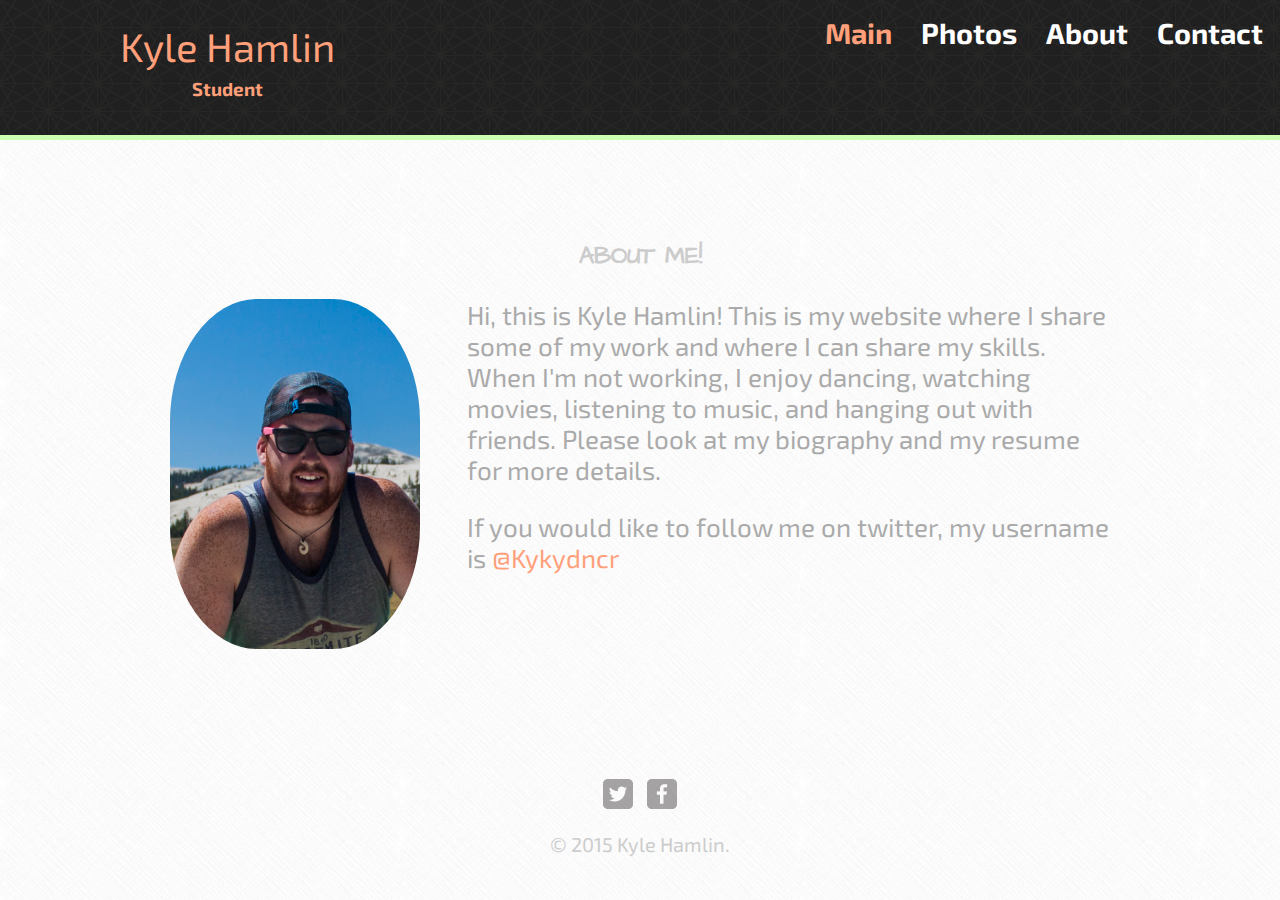
<file: index.html>
<!DOCTYPE html>
<html>
	<head>
		<meta charset="utf-8">
		<title>Kyle Hamlin | Student</title>
		<link rel="stylesheet" type="text/css" href="css/normalize.css">
		<link href='http://fonts.googleapis.com/css?family=Architects+Daughter|Exo+2' rel='stylesheet' type='text/css'>
		<link rel="stylesheet" type="text/css" href="css/styles.css">
		<link rel="stylesheet" type="text/css" href="css/responsive.css">
		<meta name="viewport" content="width=device-width, initial-scale=1.0">
	</head>
	<body>
		<header>
			<a href="index.html" id="logo">
				<h1>Kyle Hamlin</h1>
				<h3>Student</h3>
			</a>
			<nav>
				<ul>
					<li><a href="index.html" class="selected">Main</a></li>
					<li><a href="photos.html">Photos</a></li>
					<li><a href="bio.html">About</a></li>
					<li><a href="contact.html">Contact</a></li>
						<ul class="sub">
							<li><a href="bio.html">About Kyle</a></li>
							<li><a href="resume.html">Resume</a></li>
						</ul>
						<ul class="sub">
							<li><a href="personal-photos.html">Personal Photos</a></li>
							<li><a href="kyle-photos.html">Photos of Kyle</a></li>
						</ul>
				</ul>
			</nav>
		</header>
		<div><br></div>
		<div id="wrapper">
			<section>
				<h3>About Me!</h3>
			</section>
			<section>
				<img src="img/kyle.jpg" alt="Photo of Kyle Hamlin" class="profile-photo">
				<p>Hi, this is Kyle Hamlin! This is my website where I share some of my work and where I can share my skills. When I'm not working, I enjoy dancing, watching movies, listening to music, and hanging out with friends. Please look at my biography and my resume for more details.</p>
				<p>If you would like to follow me on twitter, my username is <a href="http://twitter.com/Kykydncr" target="_blank">@Kykydncr</a></p>
			</section>
		</div>
		<footer>
			<a href="http://twitter.com/Kykydncr"><img src="img/twitter-wrap.png" alt="Twitter Logo" class="social-icon"></a>
			<a href="http://facebook.com/krhamlin"><img src="img/facebook-wrap.png" alt="Facebook Logo" class="social-icon"></a>
			<p>&copy; 2015 Kyle Hamlin.</p>
		</footer>
	</body>
</html>
</file>
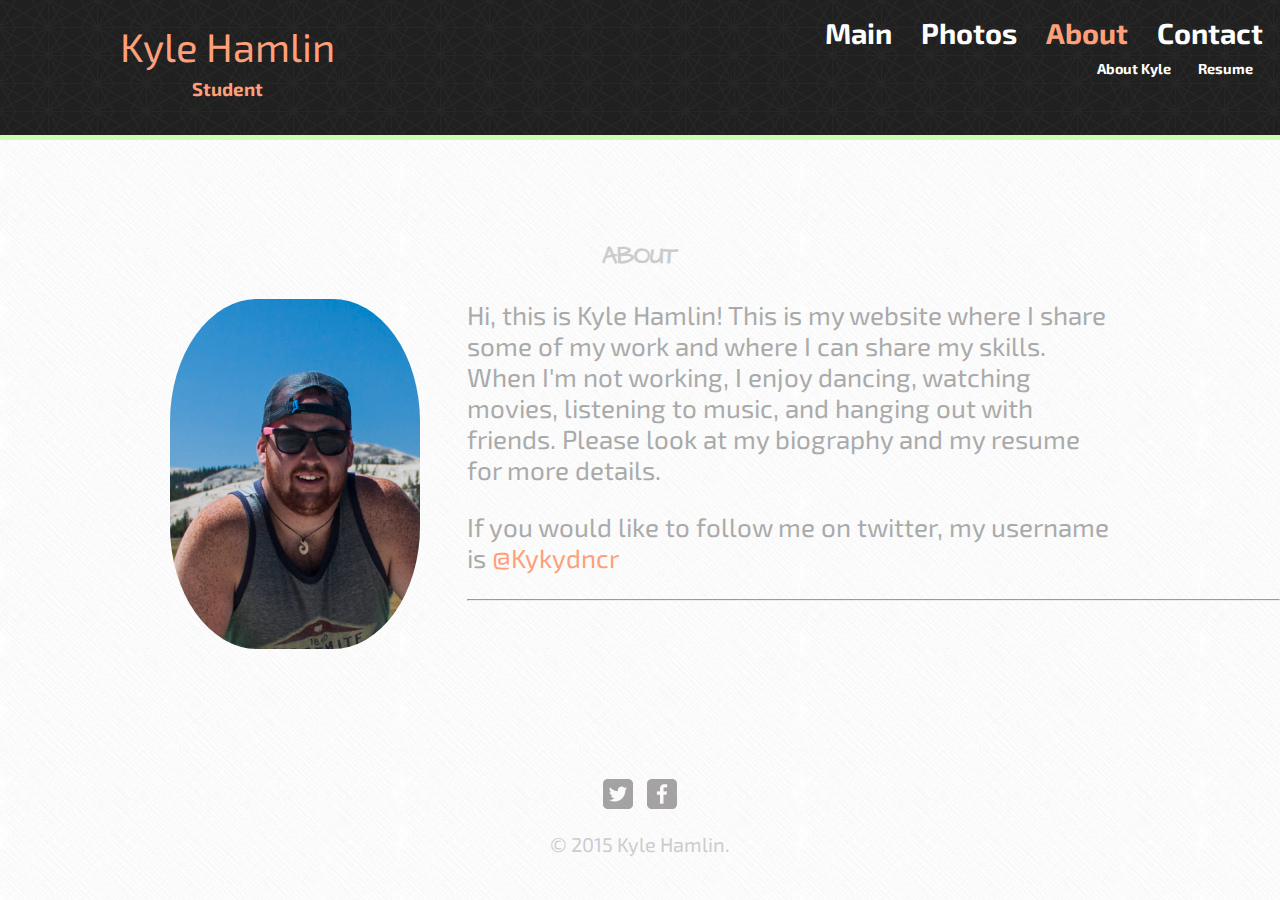
<file: about.html>
<!DOCTYPE html>
<html>
	<head>
		<meta charset="utf-8">
		<title>Kyle Hamlin | Student</title>
		<link rel="stylesheet" type="text/css" href="css/normalize.css">
		<link href='http://fonts.googleapis.com/css?family=Architects+Daughter|Exo+2' rel='stylesheet' type='text/css'>
		<link rel="stylesheet" type="text/css" href="css/styles.css">
		<link rel="stylesheet" type="text/css" href="css/responsive.css">
		<meta name="viewport" content="width=device-width, initial-scale=1.0">
	</head>
	<body>
		<header>
			<a href="index.html" id="logo">
				<h1>Kyle Hamlin</h1>
				<h3>Student</h3>
			</a>
			<nav>
				<ul>
					<li><a href="index.html">Main</a></li>
					<li><a href="photos.html">Photos</a></li>
					<li><a href="about.html" class="selected">About</a></li>
					<li><a href="contact.html">Contact</a></li>
						<ul class="show">
							<li><a href="bio.html">About Kyle</a></li>
							<li><a href="resume.html">Resume</a></li>
						</ul>
						<ul class="sub">
							<li><a href="personal-photos.html">Personal Photos</a></li>
							<li><a href="kyle-photos.html">Photos of Kyle</a></li>
						</ul>
				</ul>
			</nav>
		</header>
		<div><br></div>
		<div id="wrapper">
			<section>
				<h3>About</h3>
			</section>
			<section>
				<img src="img/kyle.jpg" alt="Photo of Kyle Hamlin" class="profile-photo">
				<p>Hi, this is Kyle Hamlin! This is my website where I share some of my work and where I can share my skills. When I'm not working, I enjoy dancing, watching movies, listening to music, and hanging out with friends. Please look at my biography and my resume for more details.</p>
				<p>If you would like to follow me on twitter, my username is <a href="http://twitter.com/Kykydncr" target="_blank">@Kykydncr</a></p>
			</section>
		</div>
		<hr>
		<footer>
			<a href="http://twitter.com/Kykydncr"><img src="img/twitter-wrap.png" alt="Twitter Logo" class="social-icon"></a>
			<a href="http://facebook.com/krhamlin"><img src="img/facebook-wrap.png" alt="Facebook Logo" class="social-icon"></a>
			<p>&copy; 2015 Kyle Hamlin.</p>
		</footer>
	</body>
</html>
</file>
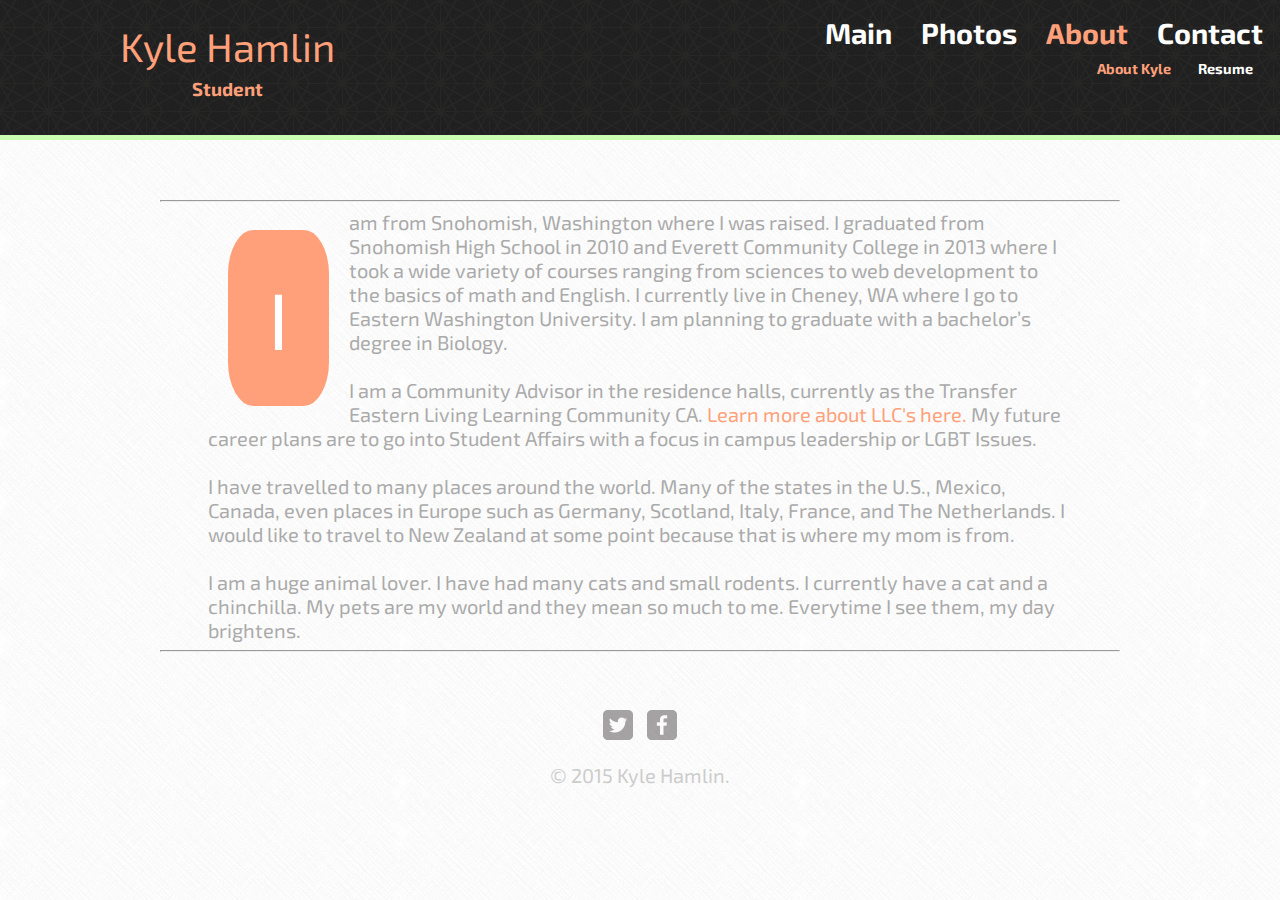
<file: bio.html>
<!DOCTYPE html>
<html>
	<head>
		<meta charset="utf-8">
		<title>Kyle Hamlin | Student</title>
		<link rel="stylesheet" type="text/css" href="css/normalize.css">
		<link href='http://fonts.googleapis.com/css?family=Architects+Daughter|Exo+2' rel='stylesheet' type='text/css'>
		<link rel="stylesheet" type="text/css" href="css/resume.css">
		<link rel="stylesheet" type="text/css" href="css/styles.css">
		<link rel="stylesheet" type="text/css" href="css/responsive.css">
		<meta name="viewport" content="width=device-width, initial-scale=1.0">
	</head>
	<body>
		<header>
			<a href="index.html" id="logo">
				<h1>Kyle Hamlin</h1>
				<h3>Student</h3>
			</a>
			<nav>
				<ul>
					<li><a href="index.html">Main</a></li>
					<li><a href="photos.html">Photos</a></li>
					<li><a href="bio.html" class="selected">About</a></li>
					<li><a href="contact.html">Contact</a></li>
						<ul class="show">
							<li><a href="bio.html" class="selected">About Kyle</a></li>
							<li><a href="resume.html">Resume</a></li>
						</ul>
						<ul class="sub">
							<li><a href="personal-photos.html">Personal Photos</a></li>
							<li><a href="kyle-photos.html">Photos of Kyle</a></li>
						</ul>
				</ul>
			</nav>
		</header>
		<div class="clear"><br><br></div>
		<div class="biography">

			<hr>

			<p class="biography"><span class="dropcap">I</span> am from Snohomish, Washington where I was raised. I graduated from Snohomish High School in 2010 and Everett Community College in 2013 where I took a wide variety of courses ranging from sciences to web development to the basics of math and English. I currently live in Cheney, WA where I go to Eastern Washington University. I am planning to graduate with a bachelor’s degree in Biology. 
			<br><br>
			I am a Community Advisor in the residence halls, currently as the Transfer Eastern Living Learning Community CA. <a href="http://access.ewu.edu/housing/reshalloverview/living-learning-communities">Learn more about LLC&#39;s here.</a> My future career plans are to go into Student Affairs with a focus in campus leadership or LGBT Issues.
			<br><br>
			I have travelled to many places around the world. Many of the states in the U.S., Mexico, Canada, even places in Europe such as Germany, Scotland, Italy, France, and The Netherlands. I would like to travel to New Zealand at some point because that is where my mom is from.
			<br><br>
			I am a huge animal lover. I have had many cats and small rodents. I currently have a cat and a chinchilla. My pets are my world and they mean so much to me. Everytime I see them, my day brightens.
			</p>
			<hr>

		</div>
		<footer>
			<a href="http://twitter.com/Kykydncr"><img src="img/twitter-wrap.png" alt="Twitter Logo" class="social-icon"></a>
			<a href="http://facebook.com/krhamlin"><img src="img/facebook-wrap.png" alt="Facebook Logo" class="social-icon"></a>
			<p>&copy; 2015 Kyle Hamlin.</p>
		</footer>
	</body>
</html>
</file>
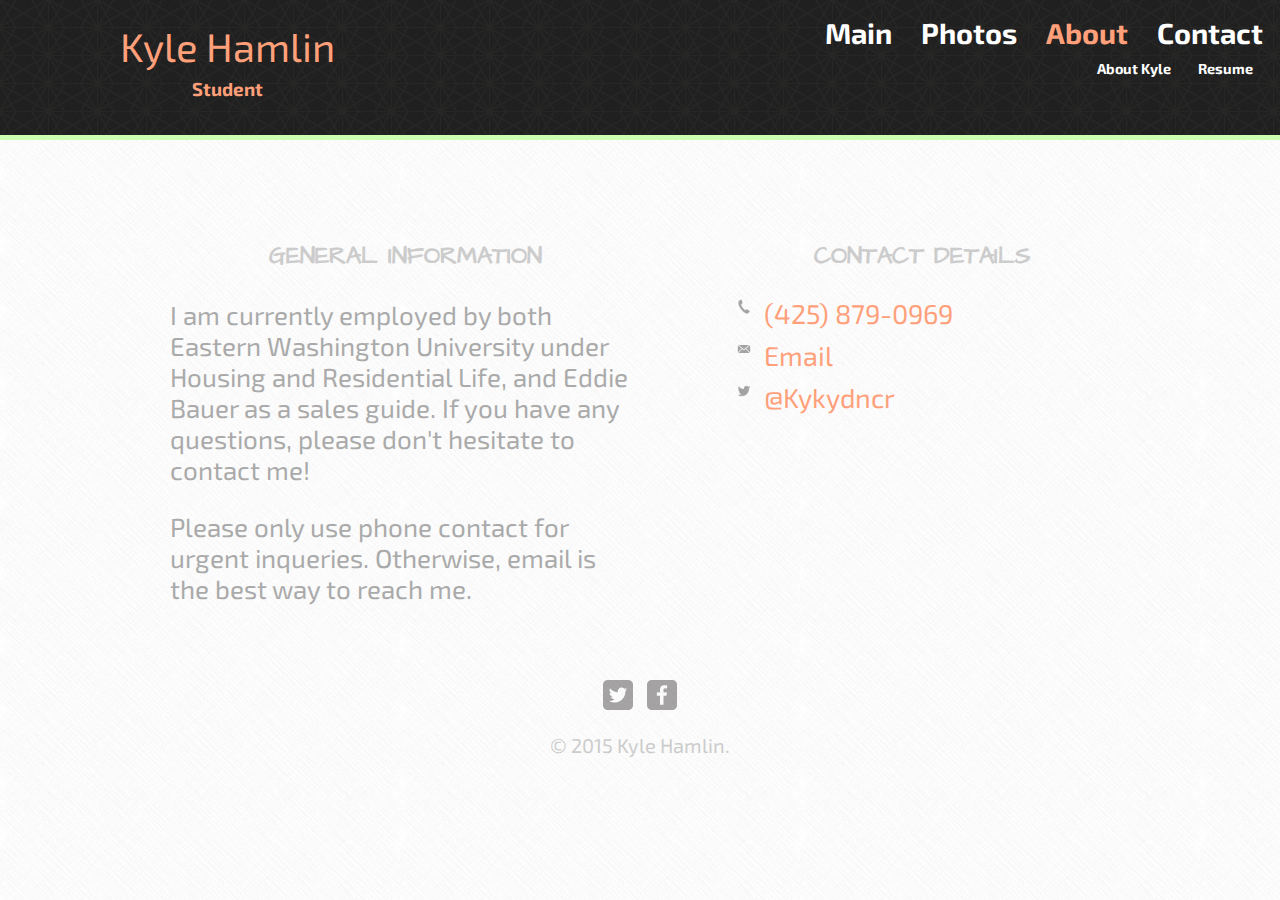
<file: contact-phone.html>
<!DOCTYPE html>
<html>
	<head>
		<meta charset="utf-8">
		<title>Kyle Hamlin | Student</title>
		<link rel="stylesheet" type="text/css" href="css/normalize.css">
		<link href='http://fonts.googleapis.com/css?family=Architects+Daughter|Exo+2' rel='stylesheet' type='text/css'>
		<link rel="stylesheet" type="text/css" href="css/styles.css">
		<link rel="stylesheet" type="text/css" href="css/responsive.css">
		<meta name="viewport" content="width=device-width, initial-scale=1.0">
	</head>
	<body>
		<header>
			<a href="index.html" id="logo">
				<h1>Kyle Hamlin</h1>
				<h3>Student</h3>
			</a>
			<nav>
				<ul>
					<li><a href="index.html">Main</a></li>
					<li><a href="photos.html">Photos</a></li>
						<ul class="sub">
							<li><a href="personal-photos.html">Personal Photos</a></li>
							<li><a href="kyle-photos.html">Photos of Kyle</a></li>
						</ul>
					<li><a href="bio.html" class="selected">About</a></li>
					<li><a href="contact.html">Contact</a></li>
						<ul class="show">
							<li><a href="bio.html">About Kyle</a></li>
							<li><a href="resume.html">Resume</a></li>
						</ul>
				</ul>
			</nav>
		</header>
		<div><br></div>
		<div id="wrapper">
			<section id="primary">
				<h3>General Information</h3>
				<p>I am currently employed by both Eastern Washington University under Housing and Residential Life, and Eddie Bauer as a sales guide. If you have any questions, please don't hesitate to contact me!</p>
				<p>Please only use phone contact for urgent inqueries. Otherwise, email is the best way to reach me.</p>
			</section>
			<section id="secondary">
				<h3>Contact Details</h3>
				<ul class="contact-info">
					<li class="phone"><a href="tel:4258790969">(425) 879-0969</a></li>
					<li class="mail"><a href="mailto:krhamlin@eagles.ewu.edu">Email</a></li>
					<li class="twitter"><a href="http://twitter.com/intent/tweet?screen_name=kykydncr" target="_blank">@Kykydncr</a></li>
				</ul>
			</section>
		</div>
		<footer>
			<a href="http://twitter.com/Kykydncr"><img src="img/twitter-wrap.png" alt="Twitter Logo" class="social-icon"></a>
			<a href="http://facebook.com/krhamlin"><img src="img/facebook-wrap.png" alt="Facebook Logo" class="social-icon"></a>
			<p>&copy; 2015 Kyle Hamlin.</p>
		</footer>
	</body>
</html>
</file>
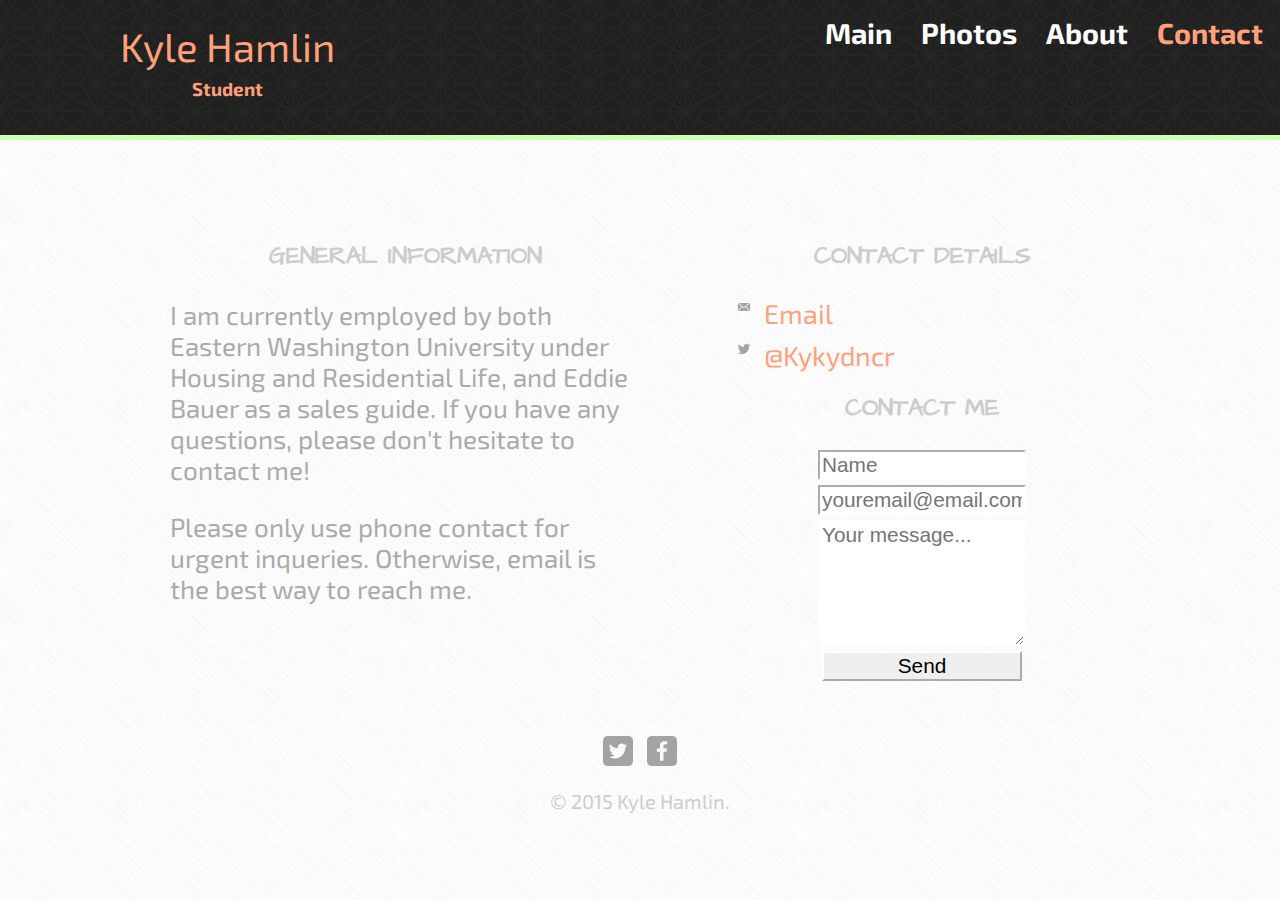
<file: contact.html>
<!DOCTYPE html>
<html>
	<head>
		<meta charset="utf-8">
		<title>Kyle Hamlin | Student</title>
		<link rel="stylesheet" type="text/css" href="css/normalize.css">
		<link href='http://fonts.googleapis.com/css?family=Architects+Daughter|Exo+2' rel='stylesheet' type='text/css'>
		<link rel="stylesheet" type="text/css" href="css/styles.css">
		<link rel="stylesheet" type="text/css" href="css/responsive.css">
		<meta name="viewport" content="width=device-width, initial-scale=1.0">
	</head>
	<body>
		<header>
			<a href="index.html" id="logo">
				<h1>Kyle Hamlin</h1>
				<h3>Student</h3>
			</a>
			<nav>
				<ul>
					<li><a href="index.html">Main</a></li>
					<li><a href="photos.html">Photos</a></li>
					<li><a href="bio.html">About</a></li>
					<li><a href="contact.html" class="selected">Contact</a></li>
						<ul class="sub">
							<li><a href="bio.html">About Kyle</a></li>
							<li><a href="resume.html">Resume</a></li>
						</ul>
						<ul class="sub">
							<li><a href="personal-photos.html">Personal Photos</a></li>
							<li><a href="kyle-photos.html">Photos of Kyle</a></li>
						</ul>
				</ul>
			</nav>
		</header>
		<div><br></div>
		<div id="wrapper">
			<section id="primary">
				<h3>General Information</h3>
				<p>I am currently employed by both Eastern Washington University under Housing and Residential Life, and Eddie Bauer as a sales guide. If you have any questions, please don't hesitate to contact me!</p>
				<p>Please only use phone contact for urgent inqueries. Otherwise, email is the best way to reach me.</p>
			</section>
			<section id="secondary">
				<h3>Contact Details</h3>
				<ul class="contact-info">
					<!-- <li class="phone"><a href="contact-phone.html">Click here for my telephone number</a></li> -->
					<li class="mail"><a href="mailto:krhamlin@eagles.ewu.edu">Email</a></li>
					<li class="twitter"><a href="http://twitter.com/intent/tweet?screen_name=kykydncr" target="_blank">@Kykydncr</a></li>
				</ul>
				<h3>Contact Me</h3>
					<form action="//formspree.io/krhamlin@eagles.ewu.edu" method="POST">
    					<input type="text" name="name" placeholder="Name"><br>
    					<input type="email" name="_replyto" placeholder="youremail@email.com"><br>
    					<input type="hidden" name="_next" value="http://krhamlin.github.io/kylerhamlin/thanks.html" />
    					<input type="hidden" name="_subject" value="From Website!" />
    					<textarea name="message" rows="5" placeholder="Your message..."></textarea><br>
    					<input type="submit" value="Send">
					</form>
			</section>
		</div>
		<footer>
			<a href="http://twitter.com/Kykydncr"><img src="img/twitter-wrap.png" alt="Twitter Logo" class="social-icon"></a>
			<a href="http://facebook.com/krhamlin"><img src="img/facebook-wrap.png" alt="Facebook Logo" class="social-icon"></a>
			<p>&copy; 2015 Kyle Hamlin.</p>
		</footer>
	</body>
</html>
</file>
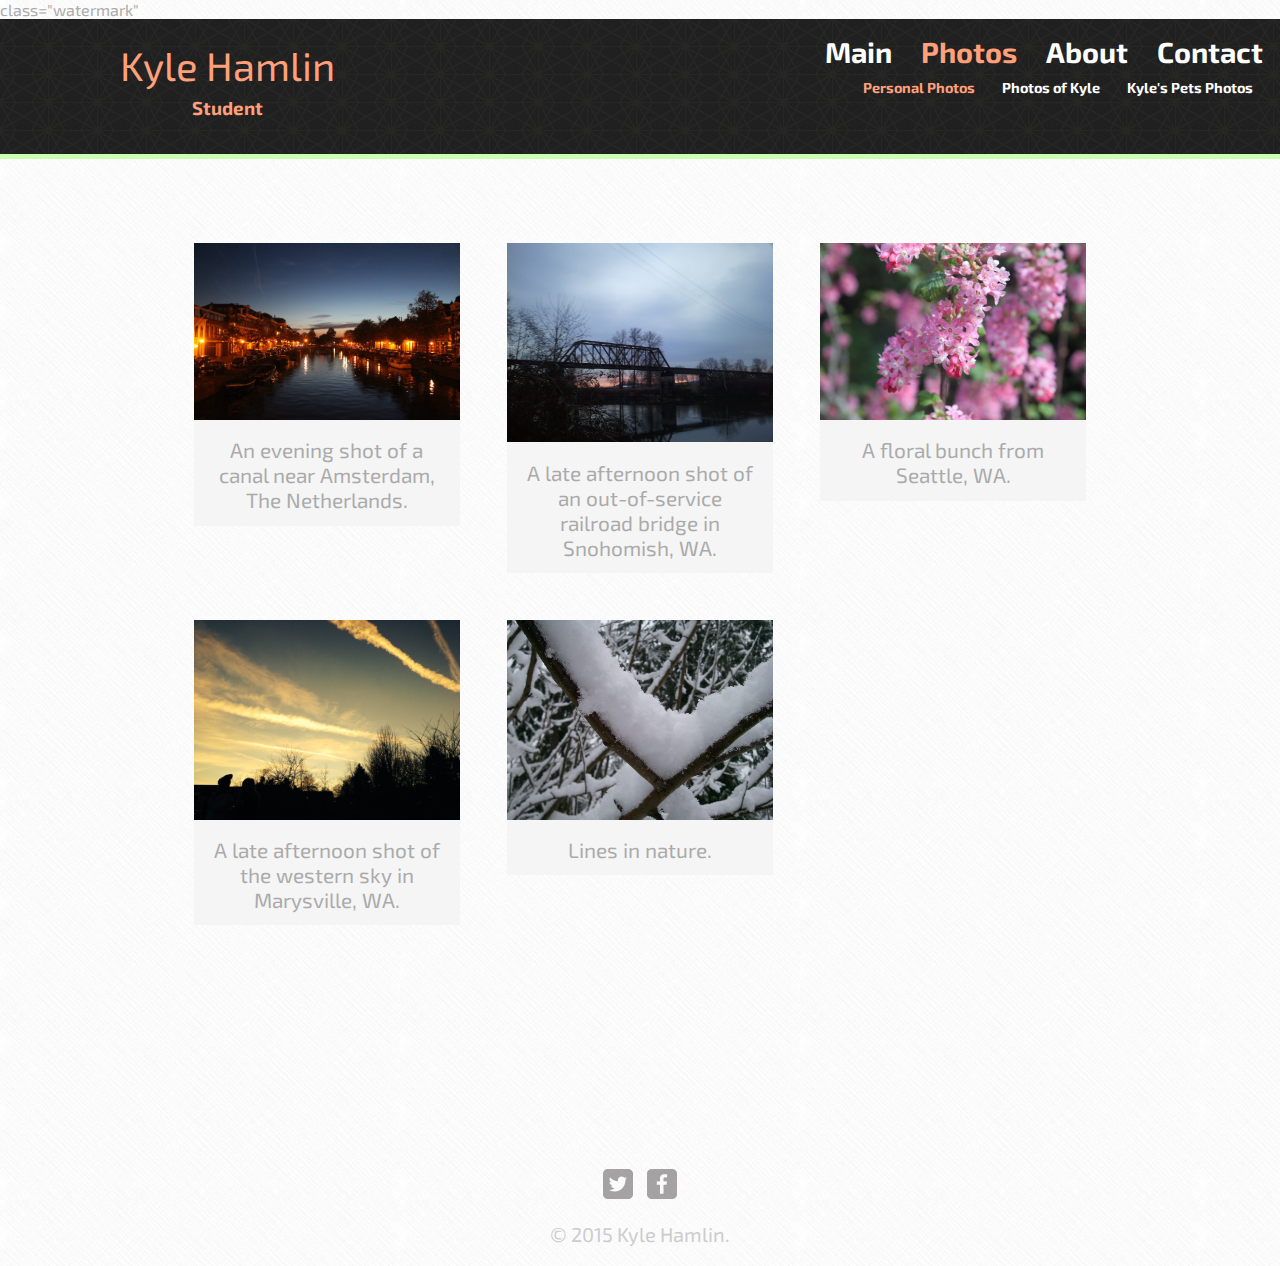
<file: personal-photos.html>
class="watermark"<!DOCTYPE html>
<html>
	<head>
		<meta charset="utf-8">
		<title>Kyle Hamlin | Student</title>
		<link rel="stylesheet" type="text/css" href="css/normalize.css">
		<link href='http://fonts.googleapis.com/css?family=Architects+Daughter|Exo+2' rel='stylesheet' type='text/css'>
		<link rel="stylesheet" type="text/css" href="css/styles.css">
		<link rel="stylesheet" type="text/css" href="css/responsive.css">
		<meta name="viewport" content="width=device-width, initial-scale=1.0">
	</head>
	<body>
		<header>
			<a href="index.html" id="logo">
				<h1>Kyle Hamlin</h1>
				<h3>Student</h3>
			</a>
			<nav>
				<ul>
					<li><a href="index.html">Main</a></li>
					<li><a href="photos.html" class="selected">Photos</a></li>
					<li><a href="bio.html">About</a></li>
					<li><a href="contact.html">Contact</a></li>
						<ul class="sub">
							<li><a href="bio.html">About Kyle</a></li>
							<li><a href="resume.html">Resume</a></li>
						</ul>
						<ul class="show minor">
							<li><a href="personal-photos.html" class="selected">Personal Photos</a></li>
							<li><a href="kyle-photos.html">Photos of Kyle</a></li>
							<li><a href="pet-photos.html">Kyle's Pets Photos</a></li>
						</ul>
				</ul>
			</nav>
		</header>
		<div class="clear"><br><br><br></div>
		<div id="wrapper">
			<section>
				<ul id="gallery3">
					<li>
						<a href="img/amsterdam.jpg" target="_blank">
							<img src="img/amsterdam.jpg" alt="" class="watermark">
							<p>An evening shot of a canal near Amsterdam, The Netherlands.</p>
						</a>
					</li>
					<li>
						<a href="img/bridge.jpg" target="_blank">
							<img src="img/bridge.jpg" alt="" class="watermark">
							<p>A late afternoon shot of an out-of-service railroad bridge in Snohomish, WA.</p>
						</a>
					</li>
					<li>
						<a href="img/flowers.jpg" target="_blank">
							<img src="img/flowers.jpg" alt="" class="watermark">
							<p>A floral bunch from Seattle, WA.</p>
						</a>
					</li>
					<li>
						<a href="img/sky.jpg" target="_blank">
							<img src="img/sky.jpg" alt="" class="watermark">
							<p>A late afternoon shot of the western sky in Marysville, WA.</p>
						</a>
					</li>
					<li>
						<a href="img/snow.jpg" target="_blank">
							<img src="img/snow.jpg" alt="" class="watermark">
							<p>Lines in nature.</p>
						</a>
					</li>
				</ul>
			</section>
			<section class="top">
				<p><a href="#top">| Back to Top |</a></p>
			</section>
		</div>
		<footer>
			<a href="http://twitter.com/Kykydncr"><img src="img/twitter-wrap.png" alt="Twitter Logo" class="social-icon"></a>
			<a href="http://facebook.com/krhamlin"><img src="img/facebook-wrap.png" alt="Facebook Logo" class="social-icon"></a>
			<p>&copy; 2015 Kyle Hamlin.</p>
		</footer>
	</body>
</html>
</file>
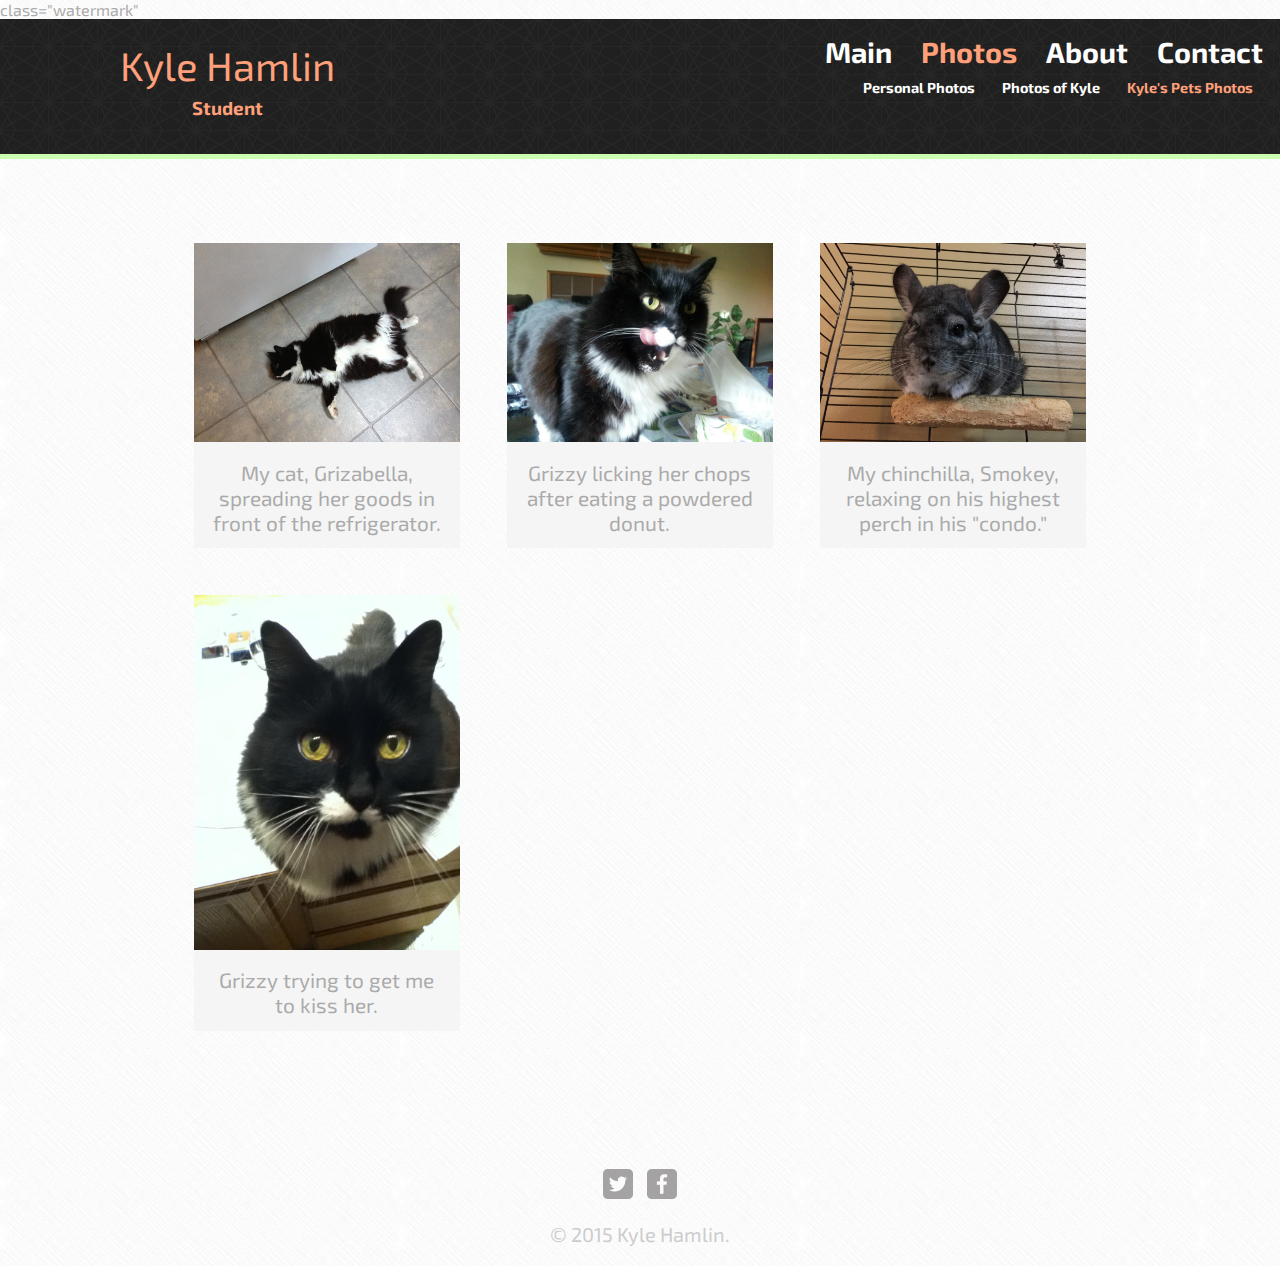
<file: pet-photos.html>
class="watermark"<!DOCTYPE html>
<html>
	<head>
		<meta charset="utf-8">
		<title>Kyle Hamlin | Student</title>
		<link rel="stylesheet" type="text/css" href="css/normalize.css">
		<link href='http://fonts.googleapis.com/css?family=Architects+Daughter|Exo+2' rel='stylesheet' type='text/css'>
		<link rel="stylesheet" type="text/css" href="css/styles.css">
		<link rel="stylesheet" type="text/css" href="css/responsive.css">
		<meta name="viewport" content="width=device-width, initial-scale=1.0">
	</head>
	<body>
		<header>
			<a href="index.html" id="logo">
				<h1>Kyle Hamlin</h1>
				<h3>Student</h3>
			</a>
			<nav>
				<ul>
					<li><a href="index.html">Main</a></li>
					<li><a href="photos.html" class="selected">Photos</a></li>
					<li><a href="bio.html">About</a></li>
					<li><a href="contact.html">Contact</a></li>
						<ul class="sub">
							<li><a href="bio.html">About Kyle</a></li>
							<li><a href="resume.html">Resume</a></li>
						</ul>
						<ul class="show minor">
							<li><a href="personal-photos.html">Personal Photos</a></li>
							<li><a href="kyle-photos.html">Photos of Kyle</a></li>
							<li><a href="pet-photos.html" class="selected">Kyle's Pets Photos</a></li>
						</ul>
				</ul>
			</nav>
		</header>
		<div class="clear"><br><br><br></div>
		<div id="wrapper">
			<section>
				<ul id="gallery3">
					<li>
						<a href="img/grizzy1.jpg" target="_blank">
							<img src="img/grizzy1.jpg" alt="" class="watermark">
							<p>My cat, Grizabella, spreading her goods in front of the refrigerator.</p>
						</a>
					</li>
					<li>
						<a href="img/grizzy2.jpg" target="_blank">
							<img src="img/grizzy2.jpg" alt="" class="watermark">
							<p>Grizzy licking her chops after eating a powdered donut.</p>
						</a>
					</li>
					<li>
						<a href="img/smokey2.jpg" target="_blank">
							<img src="img/smokey2.jpg" alt="" class="watermark">
							<p>My chinchilla, Smokey, relaxing on his highest perch in his "condo."</p>
						</a>
					</li>
					<li>
						<a href="img/grizzy3.jpg" target="_blank">
							<img src="img/grizzy3.jpg" alt="" class="watermark">
							<p>Grizzy trying to get me to kiss her.</p>
						</a>
					</li>
				</ul>
			</section>
			<section class="top">
				<p><a href="#top">| Back to Top |</a></p>
			</section>
		</div>
		<footer>
			<a href="http://twitter.com/Kykydncr"><img src="img/twitter-wrap.png" alt="Twitter Logo" class="social-icon"></a>
			<a href="http://facebook.com/krhamlin"><img src="img/facebook-wrap.png" alt="Facebook Logo" class="social-icon"></a>
			<p>&copy; 2015 Kyle Hamlin.</p>
		</footer>
	</body>
</html>
</file>
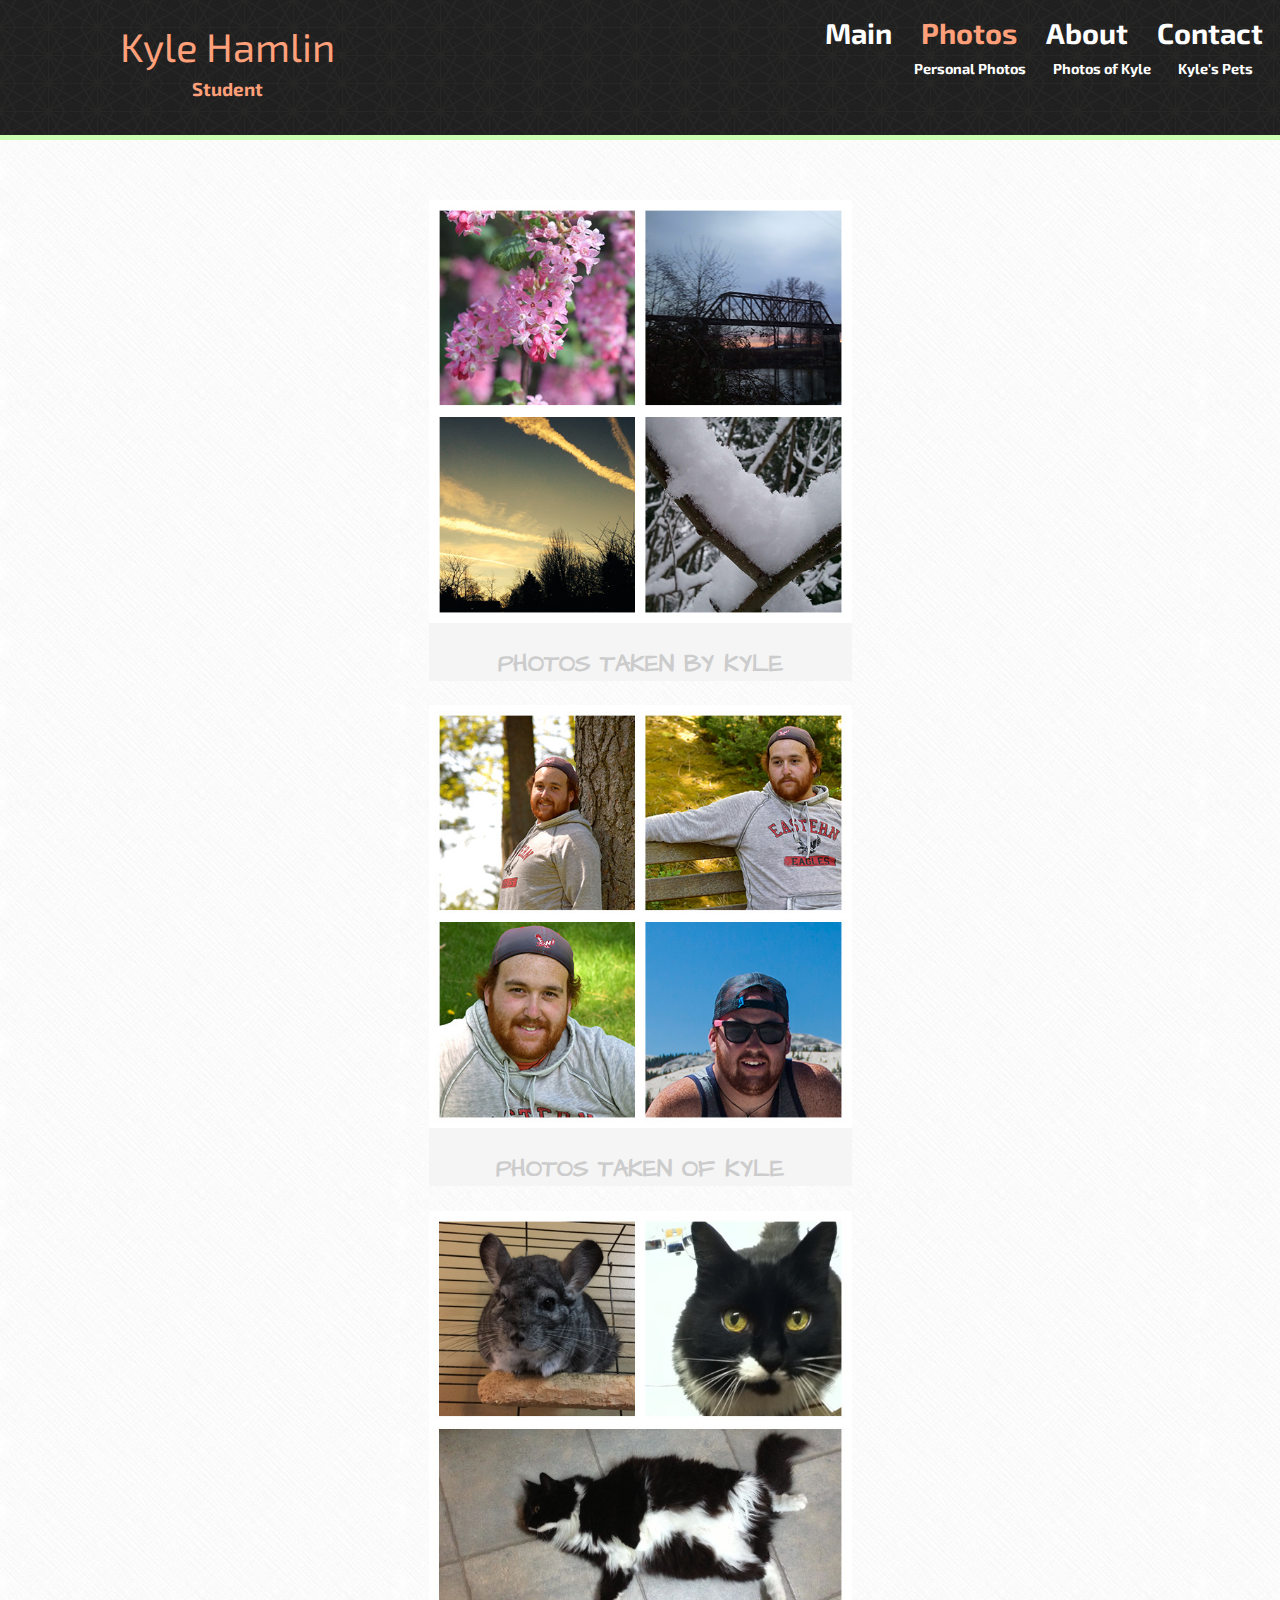
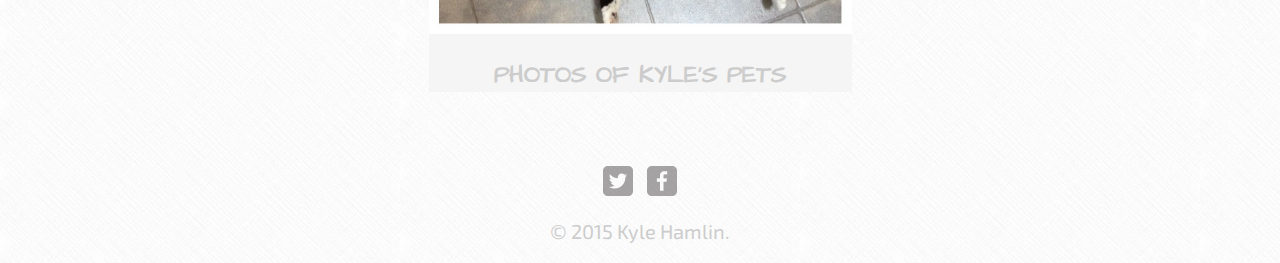
<file: photos.html>
<!DOCTYPE html>
<html>
	<head>
		<meta charset="utf-8">
		<title>Kyle Hamlin | Student</title>
		<link rel="stylesheet" type="text/css" href="css/normalize.css">
		<link href='http://fonts.googleapis.com/css?family=Architects+Daughter|Exo+2' rel='stylesheet' type='text/css'>
		<link rel="stylesheet" type="text/css" href="css/styles.css">
		<link rel="stylesheet" type="text/css" href="css/responsive.css">
		<meta name="viewport" content="width=device-width, initial-scale=1.0">
	</head>
	<body>
		<header>
			<a href="index.html" id="logo">
				<h1>Kyle Hamlin</h1>
				<h3>Student</h3>
			</a>
			<nav>
				<ul>
					<li><a href="index.html">Main</a></li>
					<li><a href="photos.html" class="selected">Photos</a></li>
					<li><a href="bio.html">About</a></li>
					<li><a href="contact.html">Contact</a></li>
						<ul class="sub">
							<li><a href="bio.html">About Kyle</a></li>
							<li><a href="resume.html">Resume</a></li>
						</ul>
						<ul class="show">
							<li><a href="personal-photos.html">Personal Photos</a></li>
							<li><a href="kyle-photos.html">Photos of Kyle</a></li>
							<li><a href="pet-photos.html">Kyle's Pets</a></li>
						</ul>
				</ul>
			</nav>
		</header>
		<div class="clear"><br><br><br></div>
		<div id="wrapper">
			<section>
				<ul id="gallery2">
					<li class="pix">
						<a href="personal-photos.html">
							<img src="img/personal-photos.jpg" alt="">
							<h3>Photos taken by Kyle</h3>
						</a>
					</li>
					<li class="pix">
						<a href="kyle-photos.html">
							<img src="img/kyle-photos.jpg" alt="">
							<h3>Photos taken of Kyle</h3>
						</a>
					</li>
					<li class="pix">
						<a href="pet-photos.html">
							<img src="img/pets.jpg" alt="">
							<h3>Photos of Kyle's pets</h3>
						</a>
					</li>
				</ul>
			</section>
		</div>
		<footer>
			<a href="http://twitter.com/Kykydncr"><img src="img/twitter-wrap.png" alt="Twitter Logo" class="social-icon"></a>
			<a href="http://facebook.com/krhamlin"><img src="img/facebook-wrap.png" alt="Facebook Logo" class="social-icon"></a>
			<p>&copy; 2015 Kyle Hamlin.</p>
		</footer>
	</body>
</html>
</file>
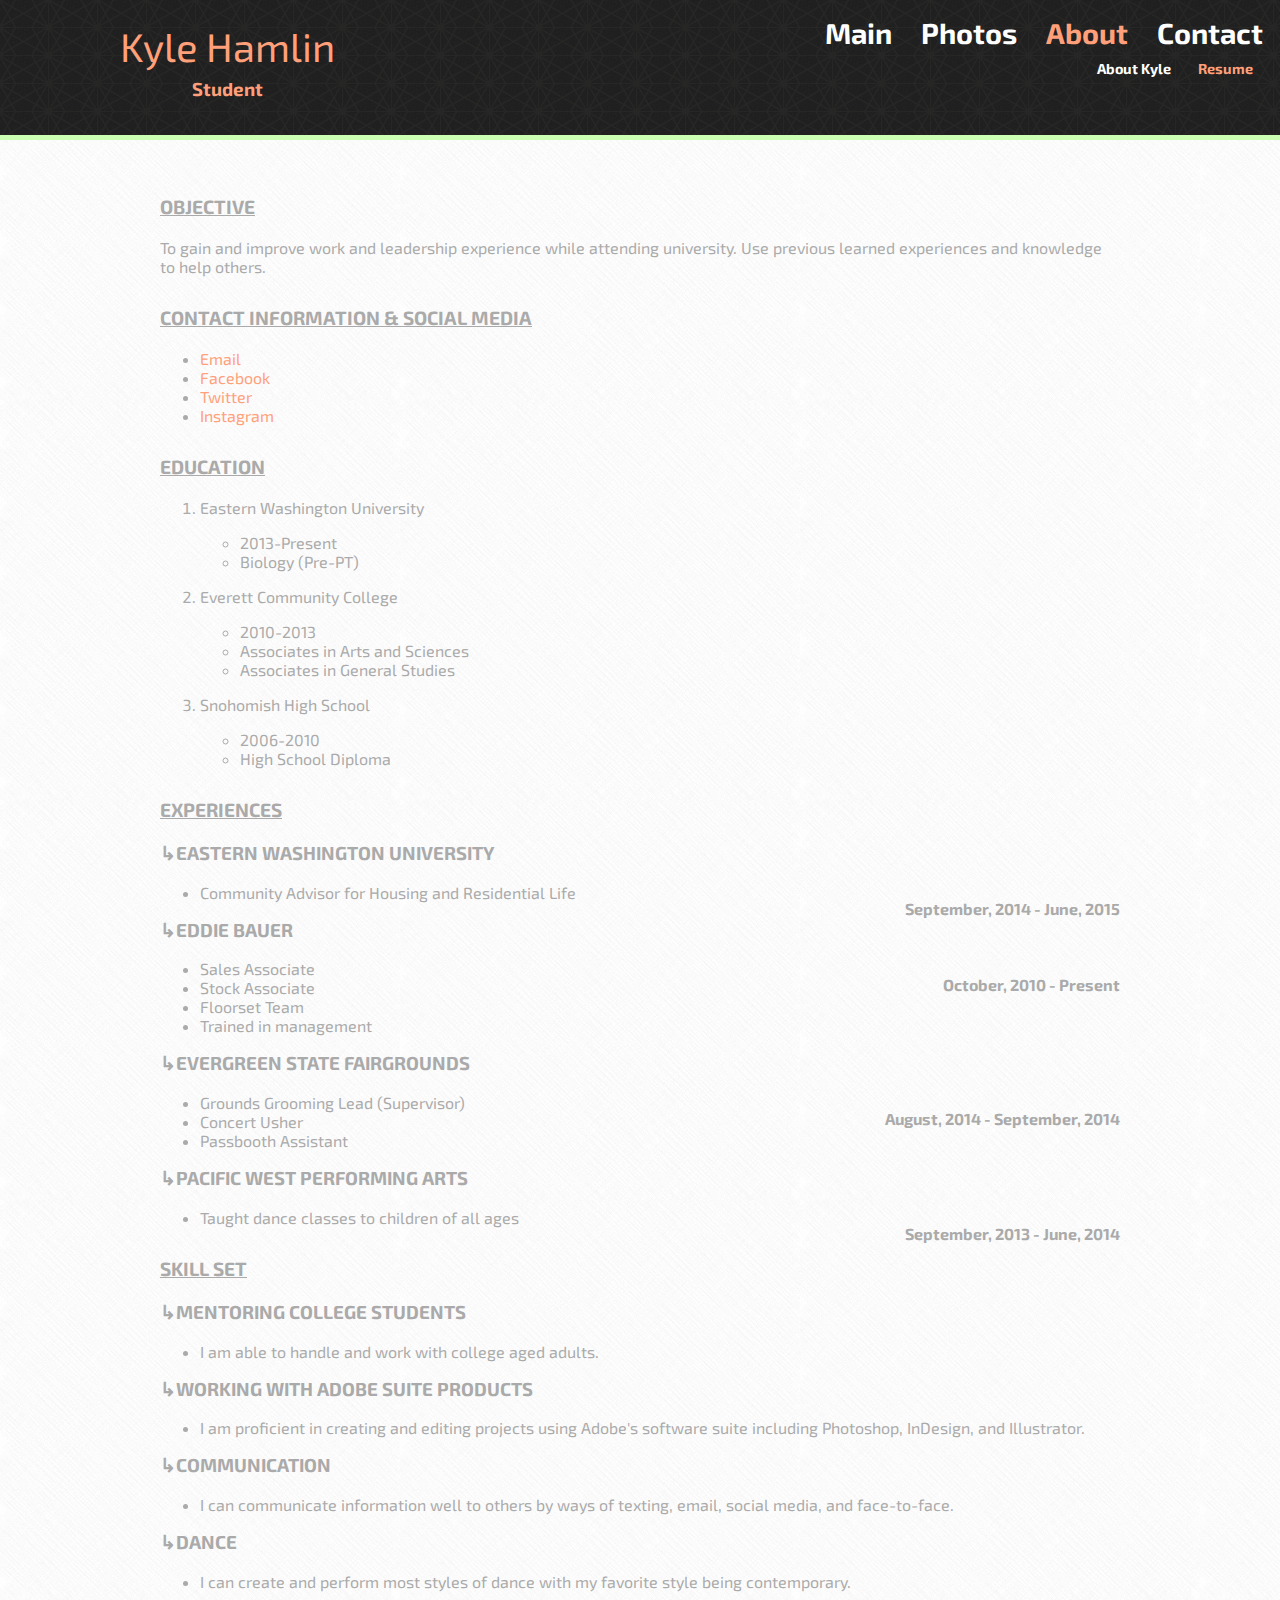
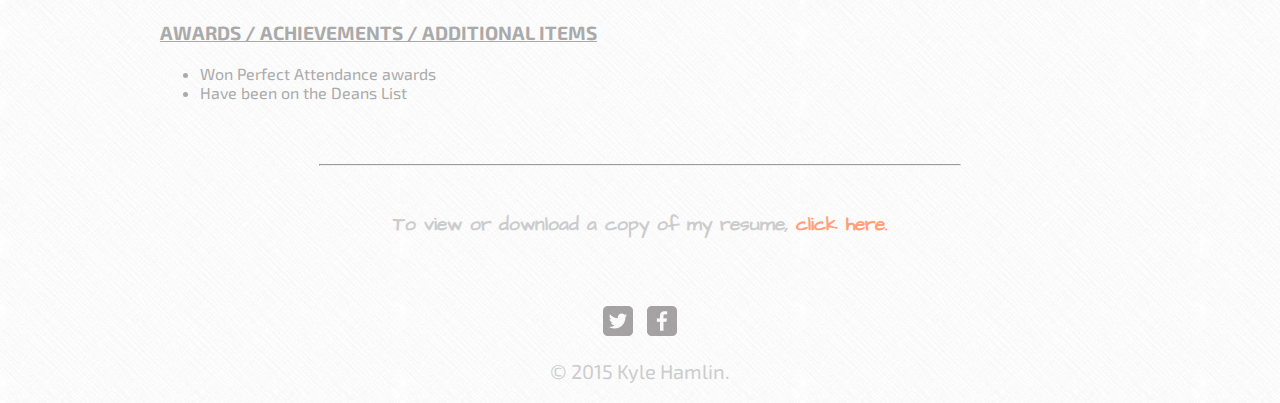
<file: resume.html>
<!DOCTYPE html>
<html>
	<head>
		<meta charset="utf-8">
		<title>Kyle Hamlin | Student</title>
		<link rel="stylesheet" type="text/css" href="css/normalize.css">
		<link href='http://fonts.googleapis.com/css?family=Architects+Daughter|Exo+2' rel='stylesheet' type='text/css'>
		<link rel="stylesheet" type="text/css" href="css/resume.css">
		<link rel="stylesheet" type="text/css" href="css/styles.css">
		<link rel="stylesheet" type="text/css" href="css/responsive.css">
		<meta name="viewport" content="width=device-width, initial-scale=1.0">
	</head>
	<body>
		<header>
			<a href="index.html" id="logo">
				<h1>Kyle Hamlin</h1>
				<h3>Student</h3>
			</a>
			<nav>
				<ul>
					<li><a href="index.html">Main</a></li>
					<li><a href="photos.html">Photos</a></li>
					<li><a href="bio.html" class="selected">About</a></li>
					<li><a href="contact.html">Contact</a></li>
						<ul class="show">
							<li><a href="bio.html">About Kyle</a></li>
							<li><a href="resume.html" class="selected">Resume</a></li>
						</ul>
						<ul class="sub">
							<li><a href="personal-photos.html">Personal Photos</a></li>
							<li><a href="kyle-photos.html">Photos of Kyle</a></li>
						</ul>
				</ul>
			</nav>
		</header>
		<div class="clear"><br><br></div>
		<section class="bio">
			<h2>Objective</h2>
				<p>To gain and improve work and leadership experience while attending university. Use previous learned experiences and knowledge to help others.</p>
			<br>
			<h2>Contact Information & Social Media</h2>
			<ul>
				<li><a href="mailto:krhamlin@eagles.ewu.edu">Email</a></li>
				<li><a href="https://facebook.com/krhamlin">Facebook</a></li>
				<li><a href="https://twitter.com/Kykydncr">Twitter</a></li>
				<li><a href="https://instagram.com/krhamlin/">Instagram</a></li>
			</ul>
			<br>
			<h2>Education</h2>
				<ol>
					<li>Eastern Washington University
						<ul>
							<li>2013-Present</li>
							<li>Biology (Pre-PT)</li>
						</ul>
					</li>
					<li>Everett Community College
						<ul>
							<li>2010-2013</li>
							<li>Associates in Arts and Sciences</li>
							<li>Associates in General Studies</li>
						</ul>
					</li>
					<li>Snohomish High School
						<ul>
							<li>2006-2010</li>
							<li>High School Diploma</li>
						</ul>
					</li>
				</ol>
			<br>
			<h2>Experiences</h2>
				<h3>Eastern Washington University</h3>
					<p class="years">September, 2014 - June, 2015</p>
					<ul>
						<li>Community Advisor for Housing and Residential Life</li>
					</ul>
				<h3>Eddie Bauer</h3>
					<p class="years">October, 2010 - Present</p>	
					<ul>
						<li>Sales Associate</li>
						<li>Stock Associate</li>
						<li>Floorset Team</li>
						<li>Trained in management</li>
					</ul>
				<h3>Evergreen State Fairgrounds</h3>
					<p class="years">August, 2014 - September, 2014</p>
					<ul>
						<li>Grounds Grooming Lead (Supervisor)</li>
						<li>Concert Usher</li>
						<li>Passbooth Assistant </li>
					</ul>
				<h3>Pacific West Performing Arts</h3>
					<p class="years">September, 2013 - June, 2014</p>
					<ul>
						<li>Taught dance classes to children of all ages</li>
					</ul>
			<br>
			<h2>Skill Set</h2>
				<h3>Mentoring College Students</h3>
					<ul>
						<li>I am able to handle and work with college aged adults.</li>
					</ul>
				<h3>Working with Adobe Suite Products</h3>
					<ul>
						<li>I am proficient in creating and editing projects using Adobe&#39;s software suite including Photoshop, InDesign, and Illustrator.</li>
					</ul>
				<h3>Communication</h3>
					<ul>
						<li>I can communicate information well to others by ways of texting, email, social media, and face-to-face.</li>
					</ul>
				<h3>Dance</h3>
					<ul>
						<li>I can create and perform most styles of dance with my favorite style being contemporary.</li>
					</ul>
			<br>
			<h2>Awards / Achievements / Additional Items</h2>
				<ul>
					<li>Won Perfect Attendance awards</li>
					<li>Have been on the Deans List</li>
				</ul>
		</section>
		<br><br><hr class="res"><br><br>
		<section class="resume">
			<h3>To view or download a copy of my resume, <a href="Resume.pdf" download="Resume.pdf">click here.</a></h3>
		</section>
		<footer>
			<a href="http://twitter.com/Kykydncr"><img src="img/twitter-wrap.png" alt="Twitter Logo" class="social-icon"></a>
			<a href="http://facebook.com/krhamlin"><img src="img/facebook-wrap.png" alt="Facebook Logo" class="social-icon"></a>
			<p>&copy; 2015 Kyle Hamlin.</p>
		</footer>
	</body>
</html>
</file>
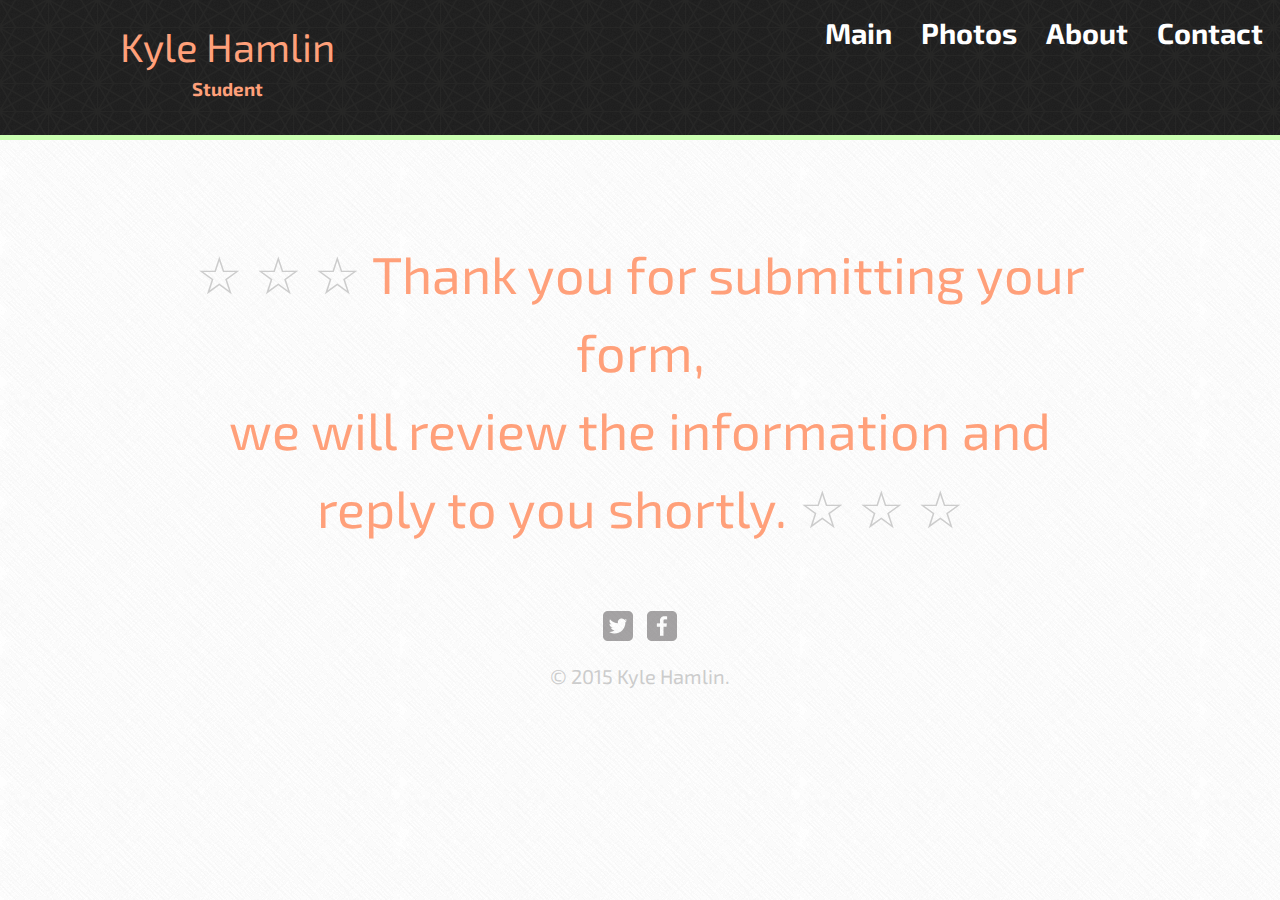
<file: thanks.html>
<!DOCTYPE html>
<html>
	<head>
		<meta charset="utf-8">
		<title>Kyle Hamlin | Student</title>
		<link rel="stylesheet" type="text/css" href="css/normalize.css">
		<link href='http://fonts.googleapis.com/css?family=Architects+Daughter|Exo+2' rel='stylesheet' type='text/css'>
		<link rel="stylesheet" type="text/css" href="css/styles.css">
		<link rel="stylesheet" type="text/css" href="css/responsive.css">
		<meta name="viewport" content="width=device-width, initial-scale=1.0">
	</head>
	<body>
		<header>
			<a href="index.html" id="logo">
				<h1>Kyle Hamlin</h1>
				<h3>Student</h3>
			</a>
			<nav>
				<ul>
					<li><a href="index.html">Main</a></li>
					<li><a href="photos.html">Photos</a></li>
					<li><a href="bio.html">About</a></li>
					<li><a href="contact.html">Contact</a></li>
						<ul class="sub">
							<li><a href="bio.html">About Kyle</a></li>
							<li><a href="resume.html">Resume</a></li>
						</ul>
						<ul class="sub">
							<li><a href="personal-photos.html">Personal Photos</a></li>
							<li><a href="kyle-photos.html">Photos of Kyle</a></li>
						</ul>
				</ul>
			</nav>
		</header>
		<div><br></div>
		<div id="wrapper">
			<section>
				<h1 id="welcome" class="thanks">Thank you for submitting your form, <br>we will review the information and reply to you shortly.</h1>
			</section>
		</div>
		<footer>
			<a href="http://twitter.com/Kykydncr"><img src="img/twitter-wrap.png" alt="Twitter Logo" class="social-icon"></a>
			<a href="http://facebook.com/krhamlin"><img src="img/facebook-wrap.png" alt="Facebook Logo" class="social-icon"></a>
			<p>&copy; 2015 Kyle Hamlin.</p>
		</footer>
	</body>
</html>
</file>
<file: css/styles.css>
/****************
GENERAL STYLES
****************/

body {
	font-family: 'Exo 2', sans-serif;
	background: url("../img/crossword.png");
}

/* HTML */
#wrapper {
	max-width: 940px;
	margin: 0 auto;
	padding: 0 5%;
	font-size: 1.3em;
	min-height: 100%;
}

a {
	text-decoration: none;
	color: LightSalmon;
}

img {
	max-width: 100%;
}

h3 {
	color: #ccc;
	margin: 0 0 1em 0;
	font-family: 'Architects Daughter', cursive;
}

#welcome {
	color: LightSalmon;
	text-align: center;
	line-height: 1.5em;
}

#main {
	margin-top: -15px;
}

/****************
HEADING STYLES
****************/

header {
	margin: 0 0 30px 0;
	padding: 5px 0 0 0;
	height: 190px;
	width: 100%;
	text-align: center;
	background: url("../img/black_thread.png");
}

#logo {
	text-align: center;
	margin: 10px;
}

#logo h1,
#logo h3 {
	font-family: 'Exo 2', sans-serif;
	color: LightSalmon;
}

h1 {
	font-family: 'Exo 2', sans-serif;
	margin: 15px 0;
	font-size: 3em;
	font-weight: normal;
	line-height: 0.8em;
}

h2 {
	font-family: 'Exo 2', sans-serif;
	font-size: 2em;
	margin: -5px 0 0;
	font-weight: normal;
}

/****************
NAVIGATION STYLES
****************/

nav {
	width: 100%;
	text-align: center;
	padding: 10px 0;
	font-size: 1.5em;
	background: url("../img/black_thread.png");
}

nav ul {
	list-style: none;
	margin: 0 5px;
	padding: 0;
}

nav li {
	display: inline-block;
}

nav a {
	font-weight: 700;
	padding: 15px 2px;
	font-size: 1.2em;
}

.sub {
	display: none;
}

.show {
	margin: 10px 10px 0 10px;
}
/****************
FOOTER STYLES
****************/

footer {
	font-size: 1em;
	text-align: center;
	padding-top: 50px;
	color: #ccc;
	clear: both;
}

.social-icon {
	width: 30px;
	height: 30px;
	margin: 0 5px;
}

/****************
PAGE: PORTFOLIO STYLES
****************/

#gallery {
	margin: 0;
	padding: 0;
	list-style: none;
}

#gallery li {
	float: left;
	width: 45%;
	margin: 2.5%;
	background-color: #f5f5f5;
	color: #aaa;
	text-align: center;
}

#gallery li a p {
	margin: 0;
	padding: 5%;
	font-size: 1em;
	color: #aaa;
	text-align: center;
}

/****************
PAGE: ABOUT STYLES
****************/

.profile-photo {
	display: block;
	max-width: 250px;
	margin: 0 auto 30px;
	border-radius: 35%;
}

/****************
PAGE: CONTACT STYLES
****************/

.contact-info {
	list-style: none;
	padding: 0;
	margin: 0;
	font-size: 1.3em;
}

.contact-info a {
	display: block;
	min-height: 20px;
	background-repeat: no-repeat;
	background-size: 20px 20px;
	padding: 0 0 0 30px;
	margin: 0 0 10px;
}

.contact-info li.phone a {
	background-image: url('../img/phone.png');
}

.contact-info li.mail a {
	background-image: url('../img/mail.png');
}

.contact-info li.twitter a {
	background-image: url('../img/twitter.png');
}

/****************
COLOR STYLES
****************/

/* Site Body */
body {
	background-color: white;
	color: #aaa;
}

/* Orange Header */
header {
	background: url("../img/black_thread.png");
}

/* Nav Background Mobile */
nav {
	background: #CBFFB2;
}

/* Logo Text */
h1, h2 {
	color: #fff;
}

/* Nav Links */
nav a, nav a:visited {
	color: #ccc;
}

/* Selected Nav Links */
nav a.selected, nav a:hover {
	color: LightSalmon;
}

#gallery2 {
	margin: 0;
	padding: 0;
	list-style: none;
}

#gallery2 li {
	width: 90%;
	margin: 2.5% auto;
	background-color: #f5f5f5;
	color: #aaa;
	text-align: center;
}

#gallery2 li a p {
	margin: 0;
	padding: 5%;
	font-size: 1em;
	color: #aaa;
	text-align: center;
}

#gallery3 {
	margin: 0;
	padding: 0;
	list-style: none;
}

#gallery3 li {
	float: left;
	width: 90%;
	margin: 2.5%;
	background-color: #f5f5f5;
	color: #aaa;
	text-align: center;
}

#gallery3 li a p {
	margin: 0;
	padding: 5%;
	font-size: 1em;
	color: #aaa;
	text-align: center;
}

#wrapper h3 {
	margin-top: 20px;
	text-align: center;
	text-transform: uppercase;
}

.top {
	text-align: center;
	font-size: 1.5em;
	clear: both;
	padding-top: 10px;
}

form {
	text-align: center;
}

input,
textarea {
	width: 200px;
	margin-bottom: 5px;
	border-color: white;
	outline: none;
}

input:focus {
	background: #CBFFB2;
	border-color: white;
	outline: none;
}

textarea:focus {
	border-color: white;
	outline: none;
}

.thanks::after {
	content: " ☆ ☆ ☆ ";
	color: #ccc;
}

.thanks::before {
	content: " ☆ ☆ ☆ ";
	color: #ccc;
}

.minor li {
	width: 120px;
}

.watermark {
	opacity:.75;
}
</file>
<file: css/responsive.css>
/****************
MEDIA QUERIES
****************/

@media screen and (min-width: 480px) {

	/****************
	 PAGE: PORTFOLIO
	****************/

	#gallery2 li {
		width: 45%;
	}

	#gallery2 li:nth-child(4n) {
		clear: left;
	}

	#gallery3 li {
		width: 28.3333333333333333%;
	}

	#gallery3 li:nth-child(4n) {
		clear: left;
	}

	#gallery3 img {
		opacity: 1;
	}

	/****************
	 PAGE: ABOUT
	****************/

	nav a {
		font-weight: 700;
		padding: 15px 5px;
	}

}

@media screen and (min-width: 660px) {

	/****************
	 HEADER
	****************/

	.top {
		display: none;
	}

	nav {
		background: none;
		float: right;
		font-size: 1.5em;
		text-align: right;
		width: 60%;
	}

	#logo {
		float: left;
		text-align: center;
		width: 34%;
	}

	h1 {
		font-size: 2.5em;
	}

	h2 {
		font-size: 1.2em;
		margin-bottom: 20px;
	}

	header {
		border-bottom: 5px solid #CBFFB2;
		margin-bottom: 60px;
		height: 130px;
	}

	p {
		font-size: 1.25em;
	}

	nav li {
		border: none;
	}

	nav a {
		font-weight: 700;
		padding: 15px 12px;
	}

	nav a, nav a:visited {
		color: white;
	}

	nav a:hover, nav a.selected {
		color: LightSalmon;
	}

	/****************
	2 COLUMN LAYOUt
	****************/
	
	#primary {
		width: 50%;
		float: left;
	}

	#secondary {
		width: 40%;
		float: right;
	}

	.biography,
	.bio {
		width: 75%;
	}

	.show {
		font-size: .5em;
	}

	.profile-photo {
		float: left;
		margin: 0 5% 80px 0;
	}

	.clear {
		display: none;
	}

	.minor li {
		width: inherit;
	}

}

@media screen and (max-width: 864px) {

	nav a {
		font-size: .8em;
	}

}

@media screen and (min-width: 864px) {

	

	.biography,
	.bio {
		width: 75%;
	}
}
</file>
<file: css/resume.css>
.bio {
	width: 90%;
	margin: 0 auto;
}

.bio h1, 
.bio h2, 
.bio h3 {
	font-family: 'Exo 2', sans-serif;
	text-transform: uppercase;
	text-align: left;
	color: #aaa;
}

.bio h1,
.bio h2 {
	text-decoration: underline;
	font-weight: bold;
}

.bio p,
.bio li {
	font-family: 'Exo 2', sans-serif;
}

.dropcap {
	font-size: 4em;
	background: LightSalmon;
	color: white;
	padding: .5em;
	margin: .25em;
	float: left;
	border-radius: 25%;
}

.years {
	text-decoration: none;
	float: right;
	list-style: none;
	font-weight: bold;
	font-size: .75em;
}

.bio h4 {
	text-align: center;
}

hr {
	clear: both;
}

.res {
	width: 50%;
}

.biography {
	margin: 0 auto;
}

.biography p {
	width: 90%;
	font-family: 'Exo 2', sans-serif;
}

.resume {
	text-align: center;
}

.bio h3::before {
	content: "↳ ";
	text-decoration: none;
	float: left;
}
 .bio p {
 	font-size: 1em;
 }
</file>
